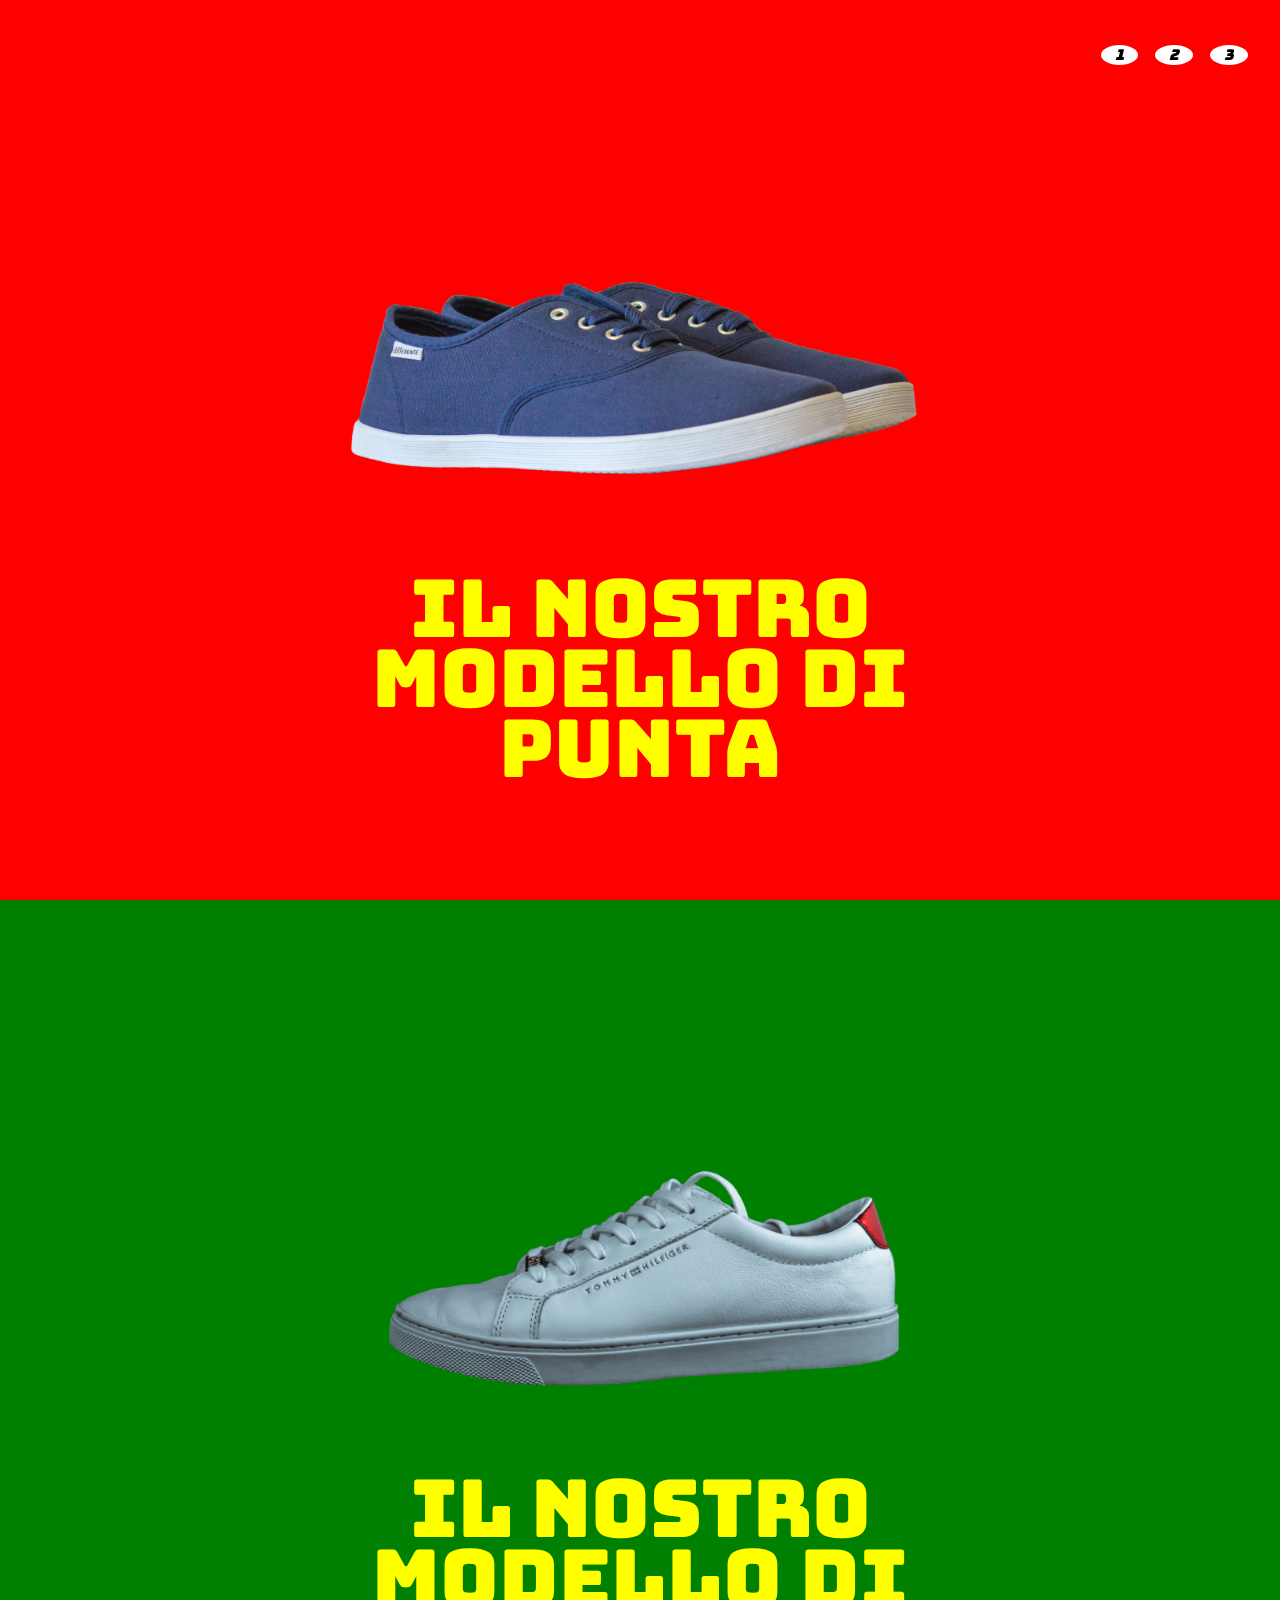
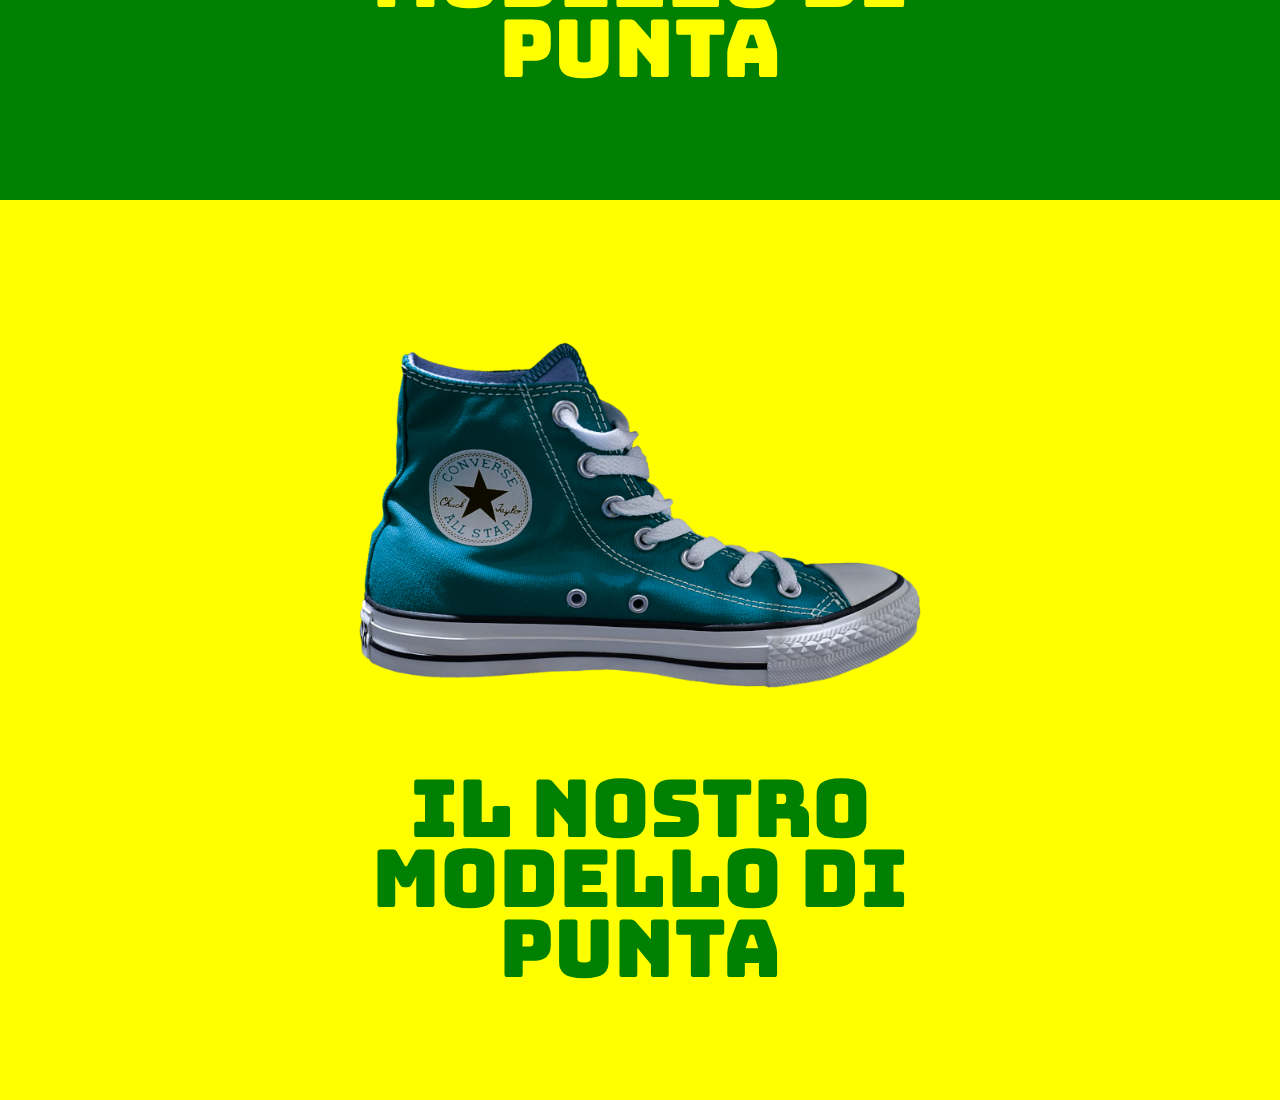
<file: index.html>
<!DOCTYPE html>
<html lang="it">
<head>
    <meta charset="UTF-8">
    <meta name="viewport" content="width=device-width, initial-scale=1.0">
    <title>Shoes</title>
    <link rel="stylesheet" href="./assets/css/master.css">
</head>
<body>
    <header>
        <nav>
            <a href="#"><i class="circle">1</i></a>
            <a href="#"><i class="circle">2</i></a>
            <a href="#"><i class="circle">3</i></a>
        </nav>
    </header>
    <main>
        <section class="bg-red">
            <div class="container">
                <img src="./assets/img/01.png" alt="Scarpe">
                <p class="yellow">il nostro modello di punta</p>
            </div>
        </section>
        <section class="bg-green">
            <div class="container">
                <img src="./assets/img/02.png" alt="Scarpe">
                <p class="yellow">il nostro modello di punta</p>
            </div>
        </section>
        <section class="bg-yellow">
            <div class="container">
                <img src="./assets/img/03.png" alt="Scarpe">
                <p class="green">il nostro modello di punta</p>
            </div>
        </section>
    </main>
</body>
</html>
</file>
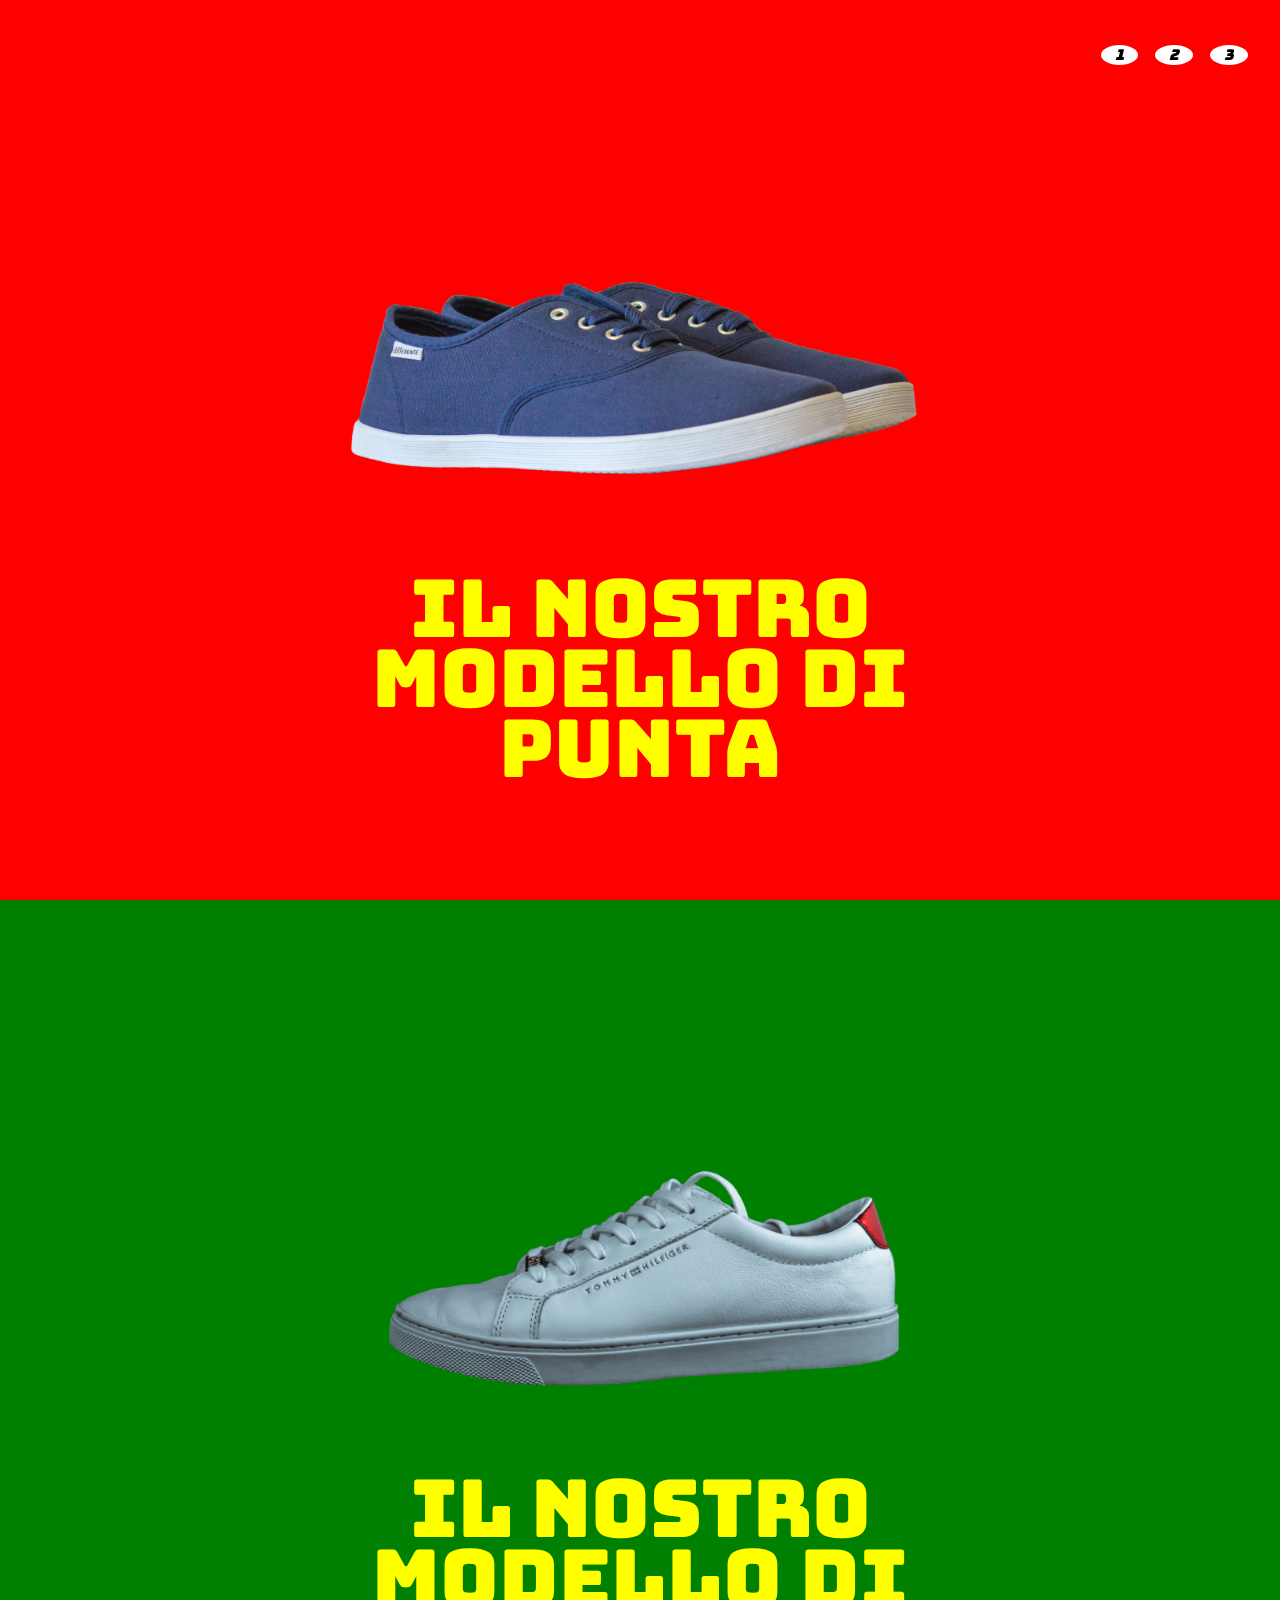
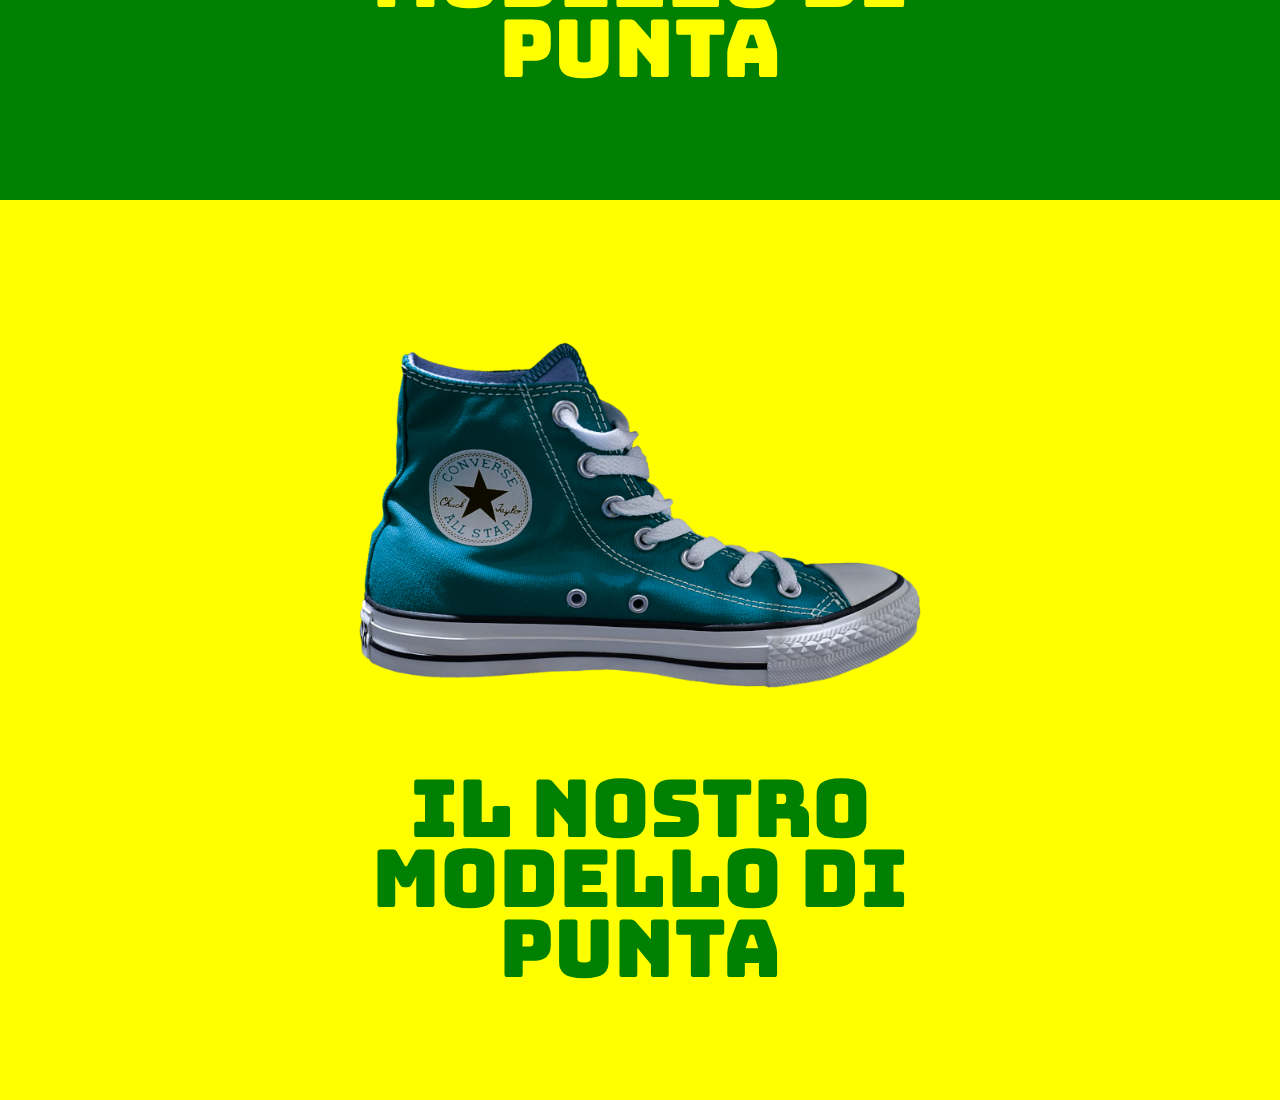
<file: bonus/index.html>
<!DOCTYPE html>
<html lang="it">
<head>
    <meta charset="UTF-8">
    <meta name="viewport" content="width=device-width, initial-scale=1.0">
    <title>Shoes</title>
    <link rel="stylesheet" href="./assets/css/master.css">
</head>
<body>
    <header>
        <nav>
            <a href="#first"><i class="circle">1</i></a>
            <a href="#second"><i class="circle">2</i></a>
            <a href="#third"><i class="circle">3</i></a>
        </nav>
    </header>
    <main>
        <section id="first" class="bg-red">
            <div class="container">
                <img src="./assets/img/01.png" alt="?">
                <p class="yellow">il nostro modello di punta</p>
            </div>
        </section>
        <section id="second" class="bg-green">
            <div class="container">
                <img src="./assets/img/02.png" alt="Tommy Hilfiger">
                <p class="yellow">il nostro modello di punta</p>
            </div>
        </section>
        <section id="third" class="bg-yellow">
            <div class="container">
                <img src="./assets/img/03.png" alt="Converse">
                <p class="green">il nostro modello di punta</p>
            </div>
        </section>
    </main>
</body>
</html>
</file>
<file: assets/css/master.css>
@import url('https://fonts.googleapis.com/css2?family=Bungee&display=swap');

* {
    margin: 0;
    padding: 0;
    box-sizing: border-box;
    font-family: 'Bungee', cursive;
    line-height: 70px;
}

/*fixed navbar*/

header nav {
    position: fixed;
    top: 2%;
    right: 2%;
    font-size: 22px;
    z-index: 1;
}

header nav a {
    color: #000;
    font-size: 15px;
    text-decoration: none;
    margin: 0 6px;
}

i.circle {
    background: #FFF;
    padding: 0 14px;
    border-radius: 50%;
}

/*sections*/

section {
    position: relative;
    height: 100vh;
}

section.bg-red {
    background: #FF0000;
}

section.bg-green {
    background: #008000;
}

section.bg-yellow {
    background: #FFFF00;
}

/*sections content*/

section > div.container {
    position: absolute;
    top: 50%;
    left: 50%;
    width: 50%;
    transform: translate(-50%, -50%);
}

section > div.container > img {
    width: 100%;
}

section > div.container > p {
    font-size: 5em;
    text-align: center;
    text-transform: uppercase;
}

p.yellow {
    color: #FFFF00
}

p.green {
    color: #008000;
}
</file>
<file: bonus/assets/css/master.css>
@import url('https://fonts.googleapis.com/css2?family=Bungee&display=swap');

* {
    margin: 0;
    padding: 0;
    box-sizing: border-box;
    font-family: 'Bungee', cursive;
    line-height: 70px;
}

/*fixed navbar*/

header nav {
    position: fixed;
    top: 2%;
    right: 2%;
    font-size: 22px;
    z-index: 1;
}

header nav a {
    color: #000;
    font-size: 15px;
    text-decoration: none;
    margin: 0 6px;
}

i.circle {
    background: #FFF;
    padding: 0 14px;
    border-radius: 50%;
}

/*sections*/

section {
    position: relative;
    height: 100vh;
}

section.bg-red {
    background: #FF0000;
}

section.bg-green {
    background: #008000;
}

section.bg-yellow {
    background: #FFFF00;
}

/*sections content*/

section > div.container {
    position: absolute;
    top: 50%;
    left: 50%;
    width: 50%;
    transform: translate(-50%, -50%);
}

section > div.container > img {
    width: 100%;
}

section > div.container > p {
    font-size: 5em;
    text-align: center;
    text-transform: uppercase;
}

p.yellow {
    color: #FFFF00
}

p.green {
    color: #008000;
}
</file>
